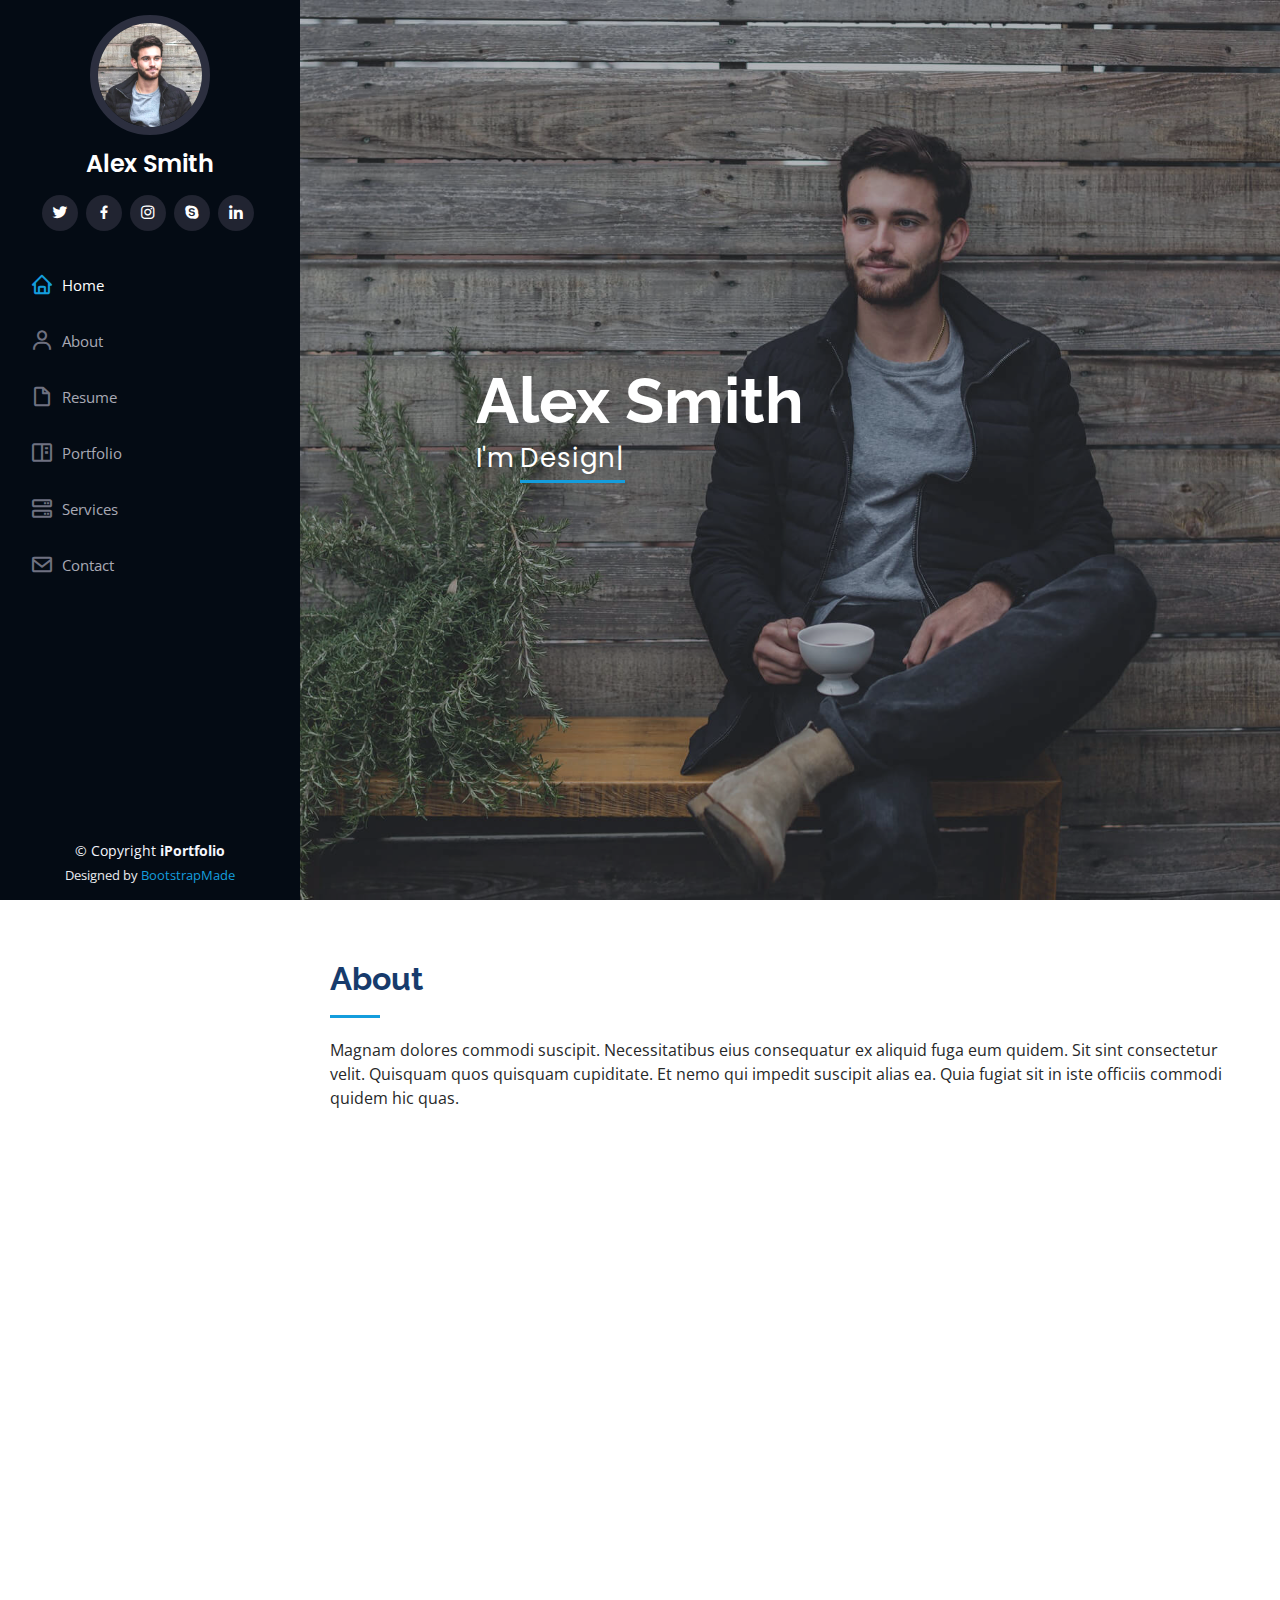
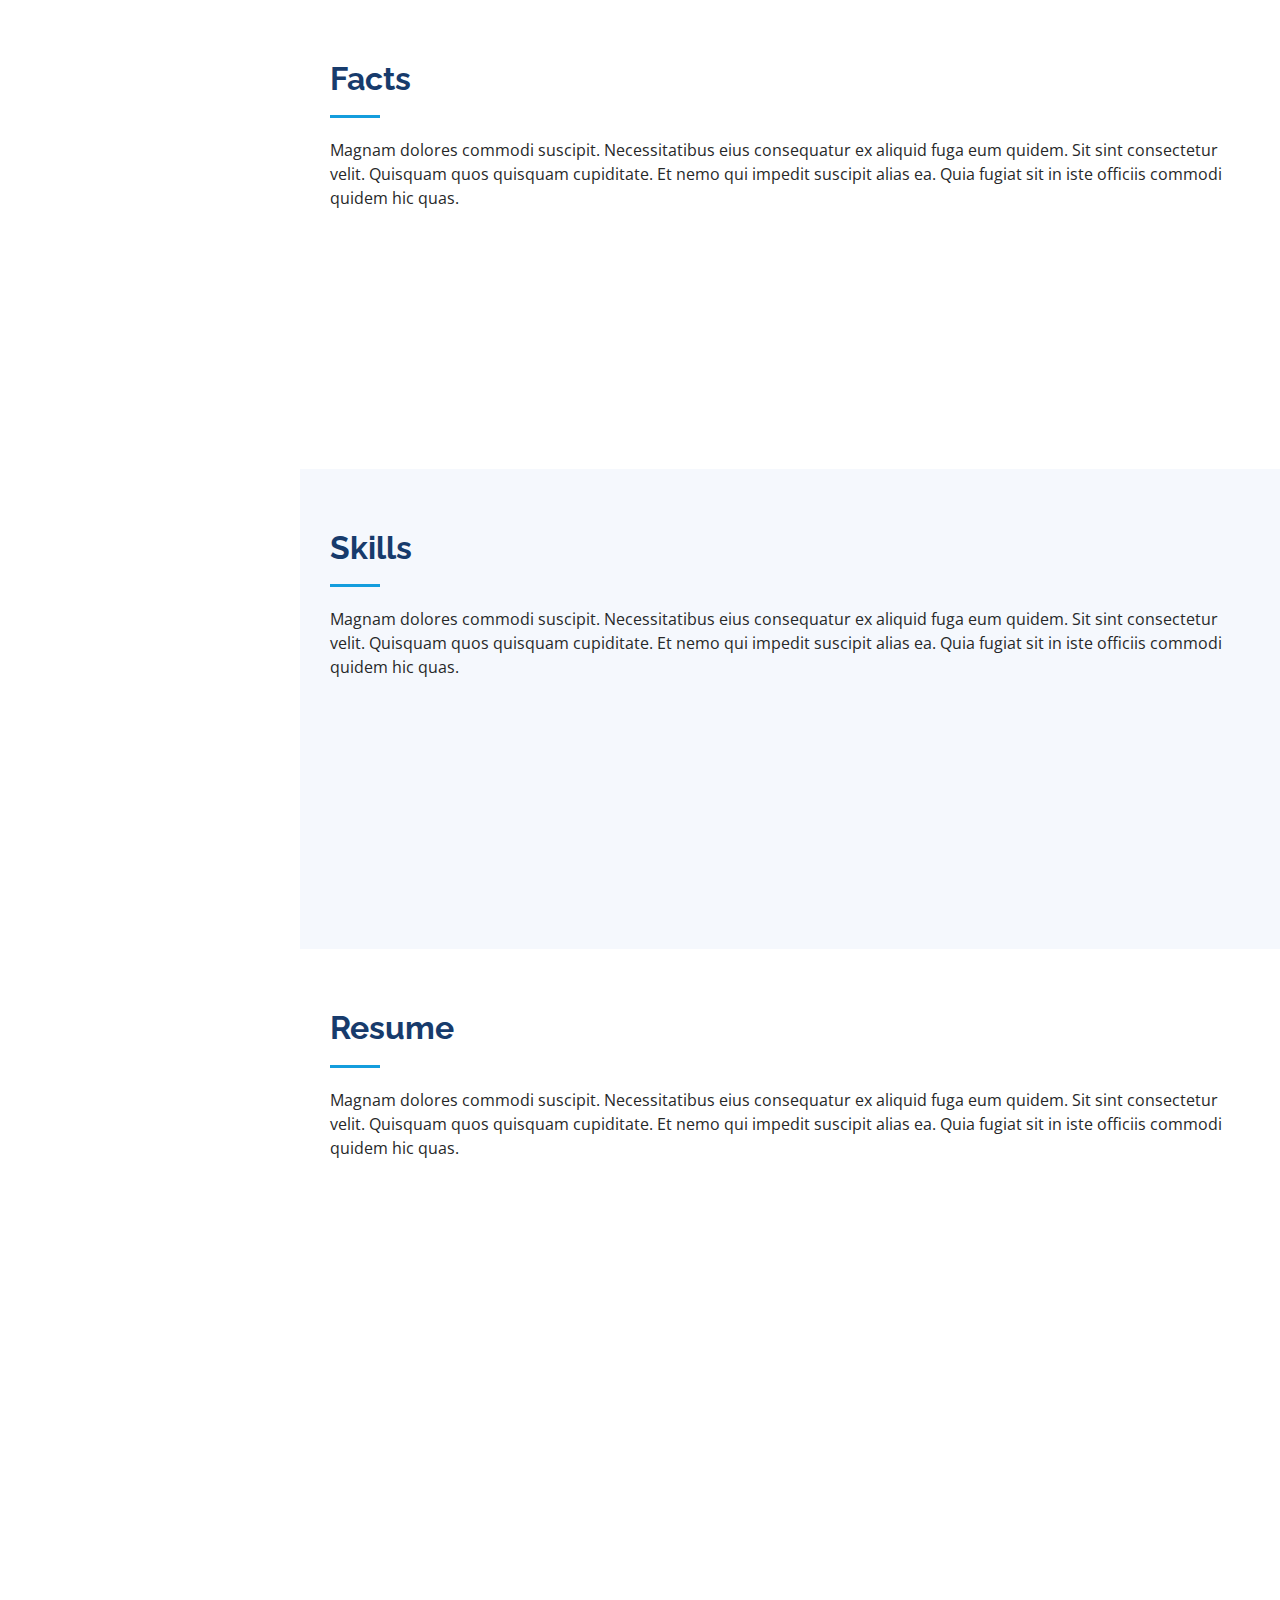
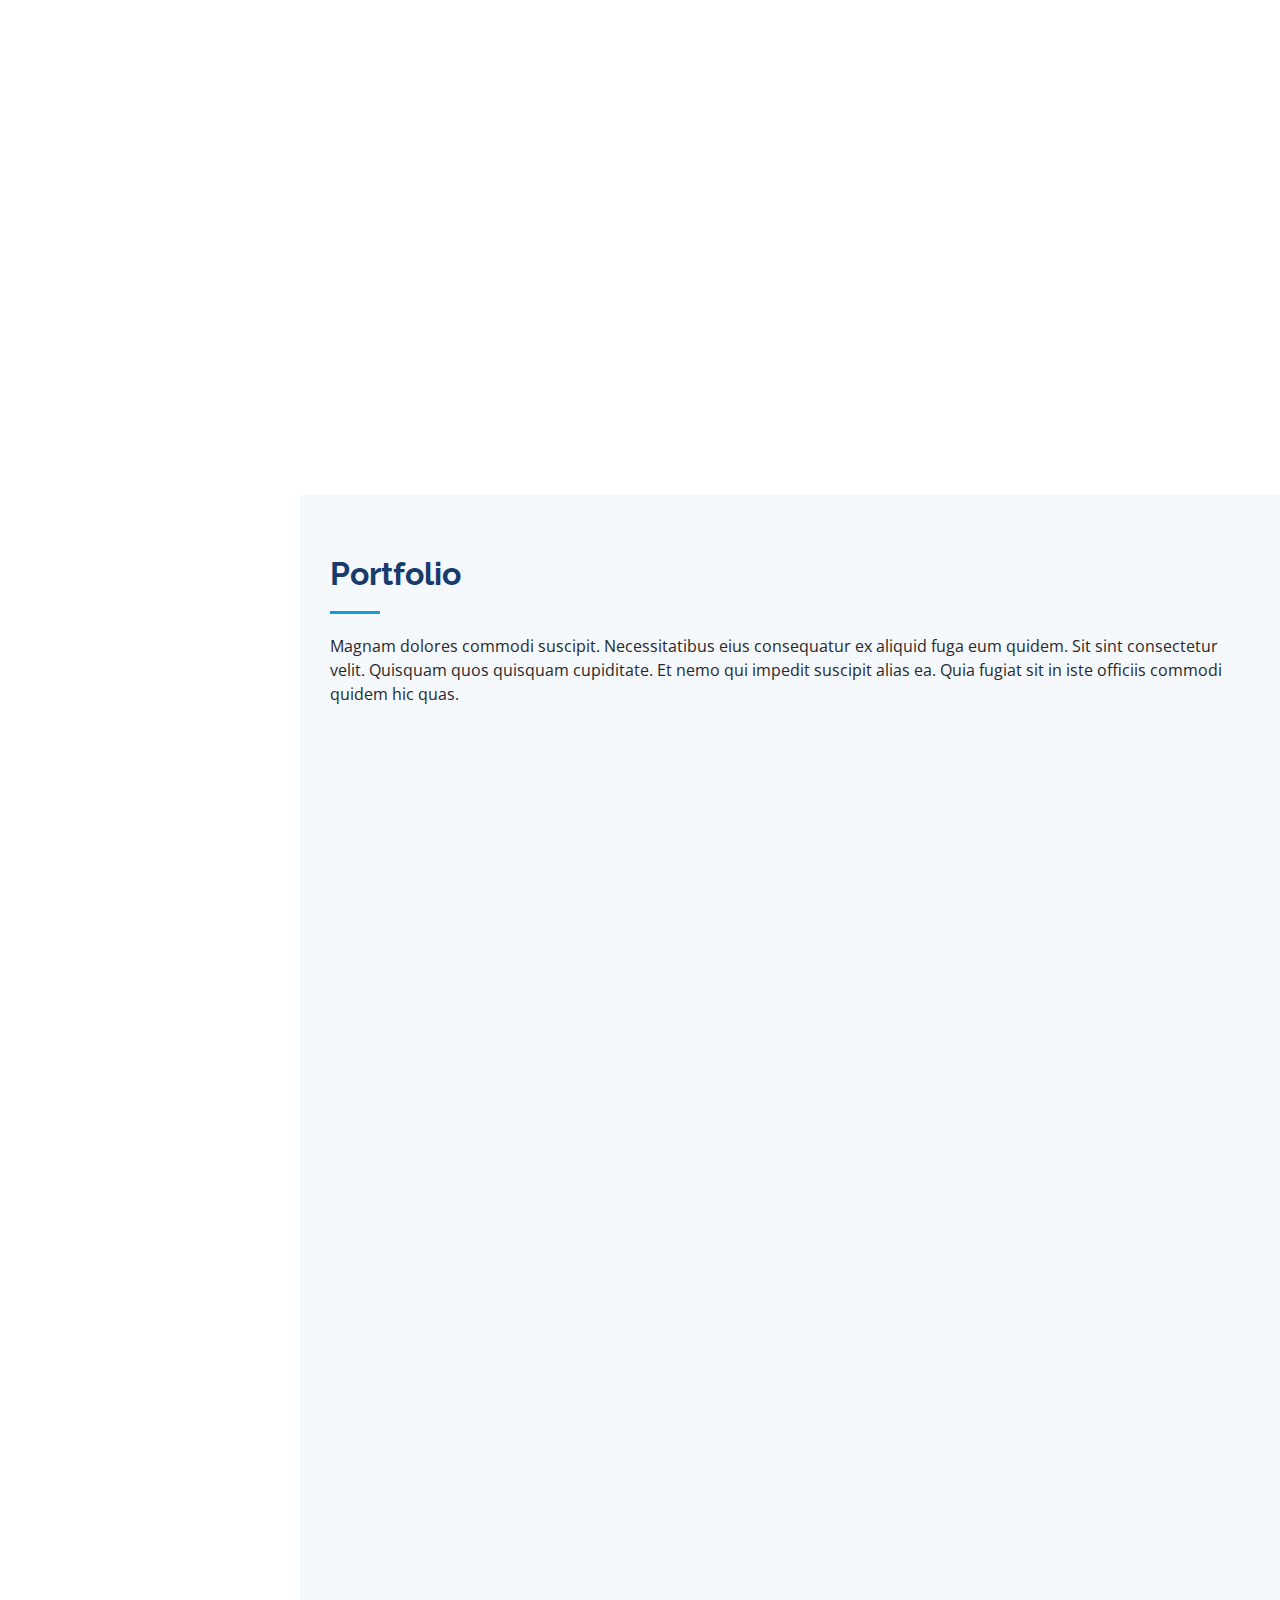
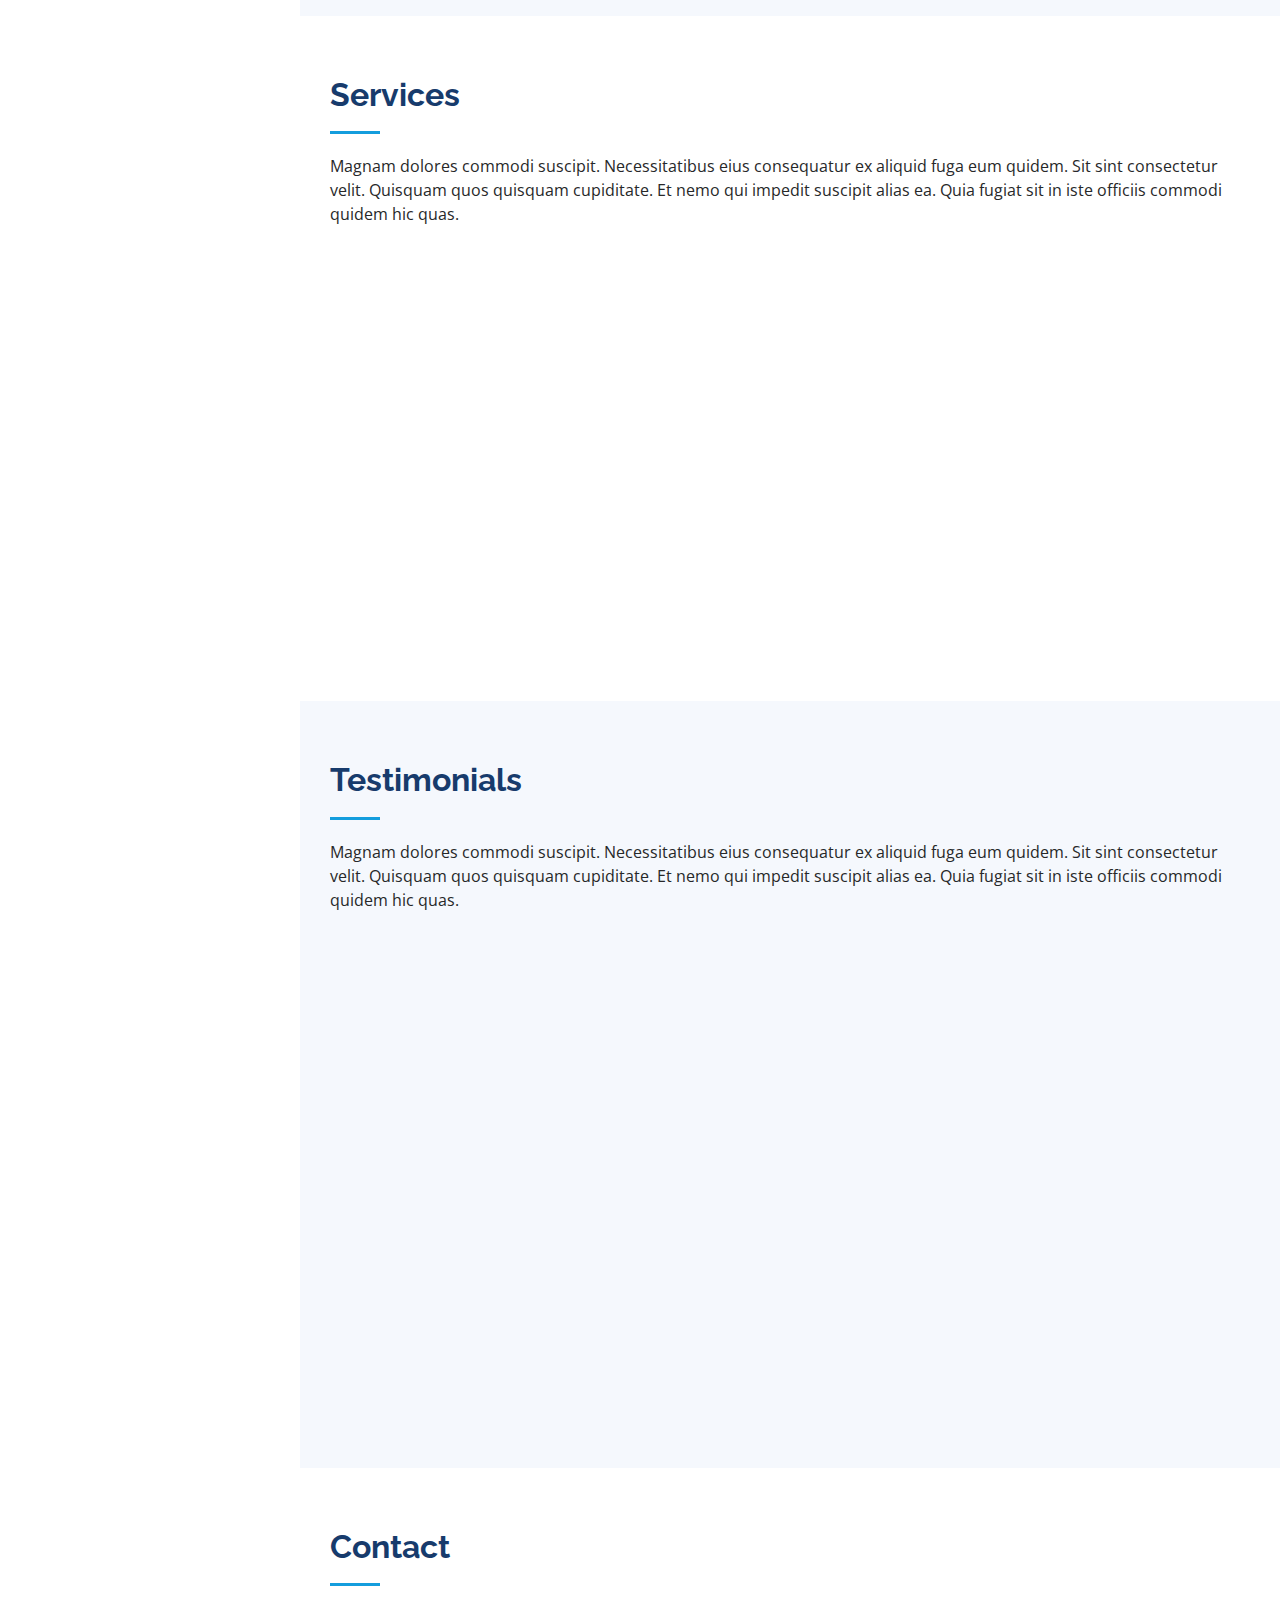
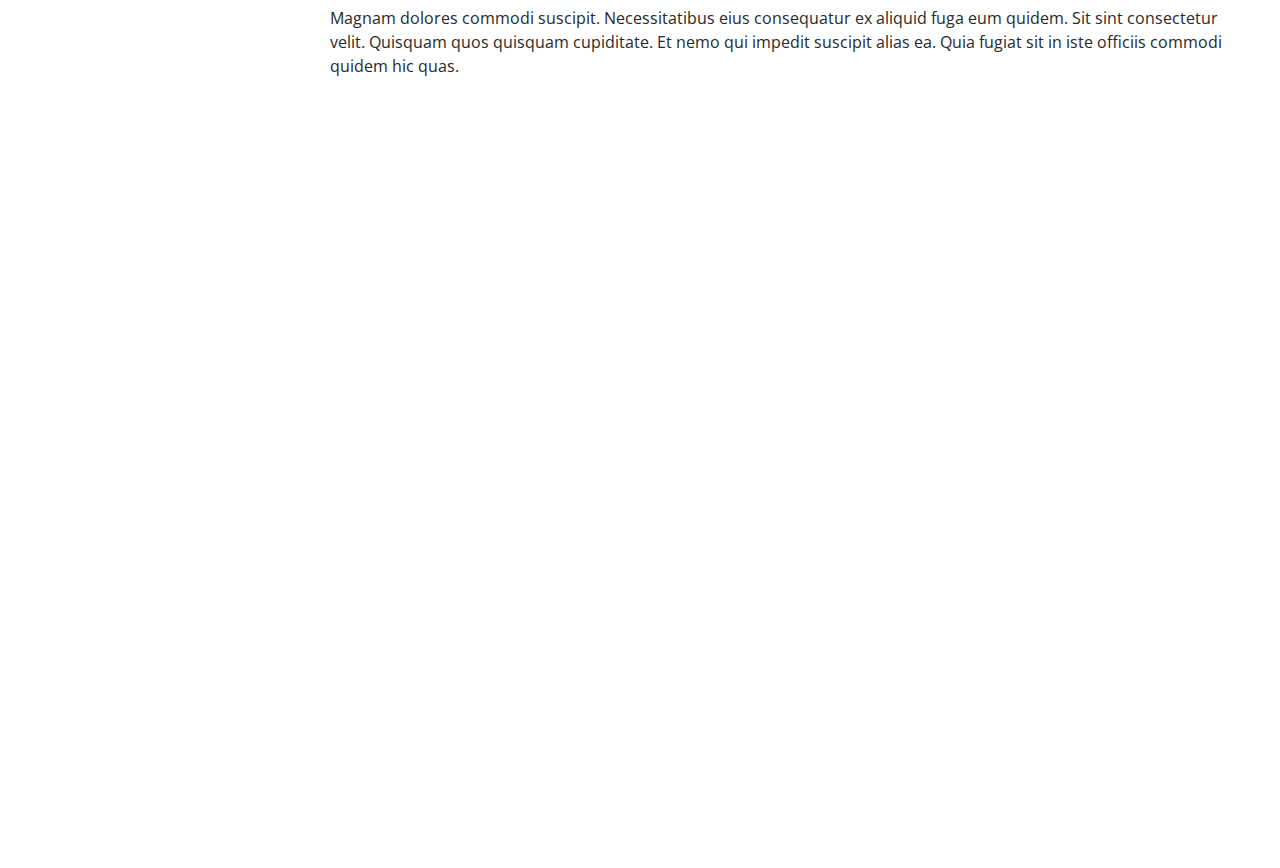
<file: iPortfolio/index.html>
<!DOCTYPE html>
<html lang="en">

<head>
  <meta charset="utf-8">
  <meta content="width=device-width, initial-scale=1.0" name="viewport">

  <title>iPortfolio Bootstrap Template - Index</title>
  <meta content="" name="description">
  <meta content="" name="keywords">

  <!-- Favicons -->
  <link href="assets/img/favicon.png" rel="icon">
  <link href="assets/img/apple-touch-icon.png" rel="apple-touch-icon">

  <!-- Google Fonts -->
  <link href="https://fonts.googleapis.com/css?family=Open+Sans:300,300i,400,400i,600,600i,700,700i|Raleway:300,300i,400,400i,500,500i,600,600i,700,700i|Poppins:300,300i,400,400i,500,500i,600,600i,700,700i" rel="stylesheet">

  <!-- Vendor CSS Files -->
  <link href="assets/vendor/aos/aos.css" rel="stylesheet">
  <link href="assets/vendor/bootstrap/css/bootstrap.min.css" rel="stylesheet">
  <link href="assets/vendor/bootstrap-icons/bootstrap-icons.css" rel="stylesheet">
  <link href="assets/vendor/boxicons/css/boxicons.min.css" rel="stylesheet">
  <link href="assets/vendor/glightbox/css/glightbox.min.css" rel="stylesheet">
  <link href="assets/vendor/swiper/swiper-bundle.min.css" rel="stylesheet">

  <!-- Template Main CSS File -->
  <link href="assets/css/style.css" rel="stylesheet">

  <!-- =======================================================
  * Template Name: iPortfolio
  * Updated: May 30 2023 with Bootstrap v5.3.0
  * Template URL: https://bootstrapmade.com/iportfolio-bootstrap-portfolio-websites-template/
  * Author: BootstrapMade.com
  * License: https://bootstrapmade.com/license/
  ======================================================== -->
</head>

<body>

  <!-- ======= Mobile nav toggle button ======= -->
  <i class="bi bi-list mobile-nav-toggle d-xl-none"></i>

  <!-- ======= Header ======= -->
  <header id="header">
    <div class="d-flex flex-column">

      <div class="profile">
        <img src="assets/img/profile-img.jpg" alt="" class="img-fluid rounded-circle">
        <h1 class="text-light"><a href="index.html">Alex Smith</a></h1>
        <div class="social-links mt-3 text-center">
          <a href="#" class="twitter"><i class="bx bxl-twitter"></i></a>
          <a href="#" class="facebook"><i class="bx bxl-facebook"></i></a>
          <a href="#" class="instagram"><i class="bx bxl-instagram"></i></a>
          <a href="#" class="google-plus"><i class="bx bxl-skype"></i></a>
          <a href="#" class="linkedin"><i class="bx bxl-linkedin"></i></a>
        </div>
      </div>

      <nav id="navbar" class="nav-menu navbar">
        <ul>
          <li><a href="#hero" class="nav-link scrollto active"><i class="bx bx-home"></i> <span>Home</span></a></li>
          <li><a href="#about" class="nav-link scrollto"><i class="bx bx-user"></i> <span>About</span></a></li>
          <li><a href="#resume" class="nav-link scrollto"><i class="bx bx-file-blank"></i> <span>Resume</span></a></li>
          <li><a href="#portfolio" class="nav-link scrollto"><i class="bx bx-book-content"></i> <span>Portfolio</span></a></li>
          <li><a href="#services" class="nav-link scrollto"><i class="bx bx-server"></i> <span>Services</span></a></li>
          <li><a href="#contact" class="nav-link scrollto"><i class="bx bx-envelope"></i> <span>Contact</span></a></li>
        </ul>
      </nav><!-- .nav-menu -->
    </div>
  </header><!-- End Header -->

  <!-- ======= Hero Section ======= -->
  <section id="hero" class="d-flex flex-column justify-content-center align-items-center">
    <div class="hero-container" data-aos="fade-in">
      <h1>Alex Smith</h1>
      <p>I'm <span class="typed" data-typed-items="Designer, Developer, Freelancer, Photographer"></span></p>
    </div>
  </section><!-- End Hero -->

  <main id="main">

    <!-- ======= About Section ======= -->
    <section id="about" class="about">
      <div class="container">

        <div class="section-title">
          <h2>About</h2>
          <p>Magnam dolores commodi suscipit. Necessitatibus eius consequatur ex aliquid fuga eum quidem. Sit sint consectetur velit. Quisquam quos quisquam cupiditate. Et nemo qui impedit suscipit alias ea. Quia fugiat sit in iste officiis commodi quidem hic quas.</p>
        </div>

        <div class="row">
          <div class="col-lg-4" data-aos="fade-right">
            <img src="assets/img/profile-img.jpg" class="img-fluid" alt="">
          </div>
          <div class="col-lg-8 pt-4 pt-lg-0 content" data-aos="fade-left">
            <h3>UI/UX Designer &amp; Web Developer.</h3>
            <p class="fst-italic">
              Lorem ipsum dolor sit amet, consectetur adipiscing elit, sed do eiusmod tempor incididunt ut labore et dolore
              magna aliqua.
            </p>
            <div class="row">
              <div class="col-lg-6">
                <ul>
                  <li><i class="bi bi-chevron-right"></i> <strong>Birthday:</strong> <span>1 May 1995</span></li>
                  <li><i class="bi bi-chevron-right"></i> <strong>Website:</strong> <span>www.example.com</span></li>
                  <li><i class="bi bi-chevron-right"></i> <strong>Phone:</strong> <span>+123 456 7890</span></li>
                  <li><i class="bi bi-chevron-right"></i> <strong>City:</strong> <span>New York, USA</span></li>
                </ul>
              </div>
              <div class="col-lg-6">
                <ul>
                  <li><i class="bi bi-chevron-right"></i> <strong>Age:</strong> <span>30</span></li>
                  <li><i class="bi bi-chevron-right"></i> <strong>Degree:</strong> <span>Master</span></li>
                  <li><i class="bi bi-chevron-right"></i> <strong>PhEmailone:</strong> <span>email@example.com</span></li>
                  <li><i class="bi bi-chevron-right"></i> <strong>Freelance:</strong> <span>Available</span></li>
                </ul>
              </div>
            </div>
            <p>
              Officiis eligendi itaque labore et dolorum mollitia officiis optio vero. Quisquam sunt adipisci omnis et ut. Nulla accusantium dolor incidunt officia tempore. Et eius omnis.
              Cupiditate ut dicta maxime officiis quidem quia. Sed et consectetur qui quia repellendus itaque neque. Aliquid amet quidem ut quaerat cupiditate. Ab et eum qui repellendus omnis culpa magni laudantium dolores.
            </p>
          </div>
        </div>

      </div>
    </section><!-- End About Section -->

    <!-- ======= Facts Section ======= -->
    <section id="facts" class="facts">
      <div class="container">

        <div class="section-title">
          <h2>Facts</h2>
          <p>Magnam dolores commodi suscipit. Necessitatibus eius consequatur ex aliquid fuga eum quidem. Sit sint consectetur velit. Quisquam quos quisquam cupiditate. Et nemo qui impedit suscipit alias ea. Quia fugiat sit in iste officiis commodi quidem hic quas.</p>
        </div>

        <div class="row no-gutters">

          <div class="col-lg-3 col-md-6 d-md-flex align-items-md-stretch" data-aos="fade-up">
            <div class="count-box">
              <i class="bi bi-emoji-smile"></i>
              <span data-purecounter-start="0" data-purecounter-end="232" data-purecounter-duration="1" class="purecounter"></span>
              <p><strong>Happy Clients</strong> consequuntur quae</p>
            </div>
          </div>

          <div class="col-lg-3 col-md-6 d-md-flex align-items-md-stretch" data-aos="fade-up" data-aos-delay="100">
            <div class="count-box">
              <i class="bi bi-journal-richtext"></i>
              <span data-purecounter-start="0" data-purecounter-end="521" data-purecounter-duration="1" class="purecounter"></span>
              <p><strong>Projects</strong> adipisci atque cum quia aut</p>
            </div>
          </div>

          <div class="col-lg-3 col-md-6 d-md-flex align-items-md-stretch" data-aos="fade-up" data-aos-delay="200">
            <div class="count-box">
              <i class="bi bi-headset"></i>
              <span data-purecounter-start="0" data-purecounter-end="1453" data-purecounter-duration="1" class="purecounter"></span>
              <p><strong>Hours Of Support</strong> aut commodi quaerat</p>
            </div>
          </div>

          <div class="col-lg-3 col-md-6 d-md-flex align-items-md-stretch" data-aos="fade-up" data-aos-delay="300">
            <div class="count-box">
              <i class="bi bi-people"></i>
              <span data-purecounter-start="0" data-purecounter-end="32" data-purecounter-duration="1" class="purecounter"></span>
              <p><strong>Hard Workers</strong> rerum asperiores dolor</p>
            </div>
          </div>

        </div>

      </div>
    </section><!-- End Facts Section -->

    <!-- ======= Skills Section ======= -->
    <section id="skills" class="skills section-bg">
      <div class="container">

        <div class="section-title">
          <h2>Skills</h2>
          <p>Magnam dolores commodi suscipit. Necessitatibus eius consequatur ex aliquid fuga eum quidem. Sit sint consectetur velit. Quisquam quos quisquam cupiditate. Et nemo qui impedit suscipit alias ea. Quia fugiat sit in iste officiis commodi quidem hic quas.</p>
        </div>

        <div class="row skills-content">

          <div class="col-lg-6" data-aos="fade-up">

            <div class="progress">
              <span class="skill">HTML <i class="val">100%</i></span>
              <div class="progress-bar-wrap">
                <div class="progress-bar" role="progressbar" aria-valuenow="100" aria-valuemin="0" aria-valuemax="100"></div>
              </div>
            </div>

            <div class="progress">
              <span class="skill">CSS <i class="val">90%</i></span>
              <div class="progress-bar-wrap">
                <div class="progress-bar" role="progressbar" aria-valuenow="90" aria-valuemin="0" aria-valuemax="100"></div>
              </div>
            </div>

            <div class="progress">
              <span class="skill">JavaScript <i class="val">75%</i></span>
              <div class="progress-bar-wrap">
                <div class="progress-bar" role="progressbar" aria-valuenow="75" aria-valuemin="0" aria-valuemax="100"></div>
              </div>
            </div>

          </div>

          <div class="col-lg-6" data-aos="fade-up" data-aos-delay="100">

            <div class="progress">
              <span class="skill">PHP <i class="val">80%</i></span>
              <div class="progress-bar-wrap">
                <div class="progress-bar" role="progressbar" aria-valuenow="80" aria-valuemin="0" aria-valuemax="100"></div>
              </div>
            </div>

            <div class="progress">
              <span class="skill">WordPress/CMS <i class="val">90%</i></span>
              <div class="progress-bar-wrap">
                <div class="progress-bar" role="progressbar" aria-valuenow="90" aria-valuemin="0" aria-valuemax="100"></div>
              </div>
            </div>

            <div class="progress">
              <span class="skill">Photoshop <i class="val">55%</i></span>
              <div class="progress-bar-wrap">
                <div class="progress-bar" role="progressbar" aria-valuenow="55" aria-valuemin="0" aria-valuemax="100"></div>
              </div>
            </div>

          </div>

        </div>

      </div>
    </section><!-- End Skills Section -->

    <!-- ======= Resume Section ======= -->
    <section id="resume" class="resume">
      <div class="container">

        <div class="section-title">
          <h2>Resume</h2>
          <p>Magnam dolores commodi suscipit. Necessitatibus eius consequatur ex aliquid fuga eum quidem. Sit sint consectetur velit. Quisquam quos quisquam cupiditate. Et nemo qui impedit suscipit alias ea. Quia fugiat sit in iste officiis commodi quidem hic quas.</p>
        </div>

        <div class="row">
          <div class="col-lg-6" data-aos="fade-up">
            <h3 class="resume-title">Sumary</h3>
            <div class="resume-item pb-0">
              <h4>Alex Smith</h4>
              <p><em>Innovative and deadline-driven Graphic Designer with 3+ years of experience designing and developing user-centered digital/print marketing material from initial concept to final, polished deliverable.</em></p>
              <ul>
                <li>Portland par 127,Orlando, FL</li>
                <li>(123) 456-7891</li>
                <li>alice.barkley@example.com</li>
              </ul>
            </div>

            <h3 class="resume-title">Education</h3>
            <div class="resume-item">
              <h4>Master of Fine Arts &amp; Graphic Design</h4>
              <h5>2015 - 2016</h5>
              <p><em>Rochester Institute of Technology, Rochester, NY</em></p>
              <p>Qui deserunt veniam. Et sed aliquam labore tempore sed quisquam iusto autem sit. Ea vero voluptatum qui ut dignissimos deleniti nerada porti sand markend</p>
            </div>
            <div class="resume-item">
              <h4>Bachelor of Fine Arts &amp; Graphic Design</h4>
              <h5>2010 - 2014</h5>
              <p><em>Rochester Institute of Technology, Rochester, NY</em></p>
              <p>Quia nobis sequi est occaecati aut. Repudiandae et iusto quae reiciendis et quis Eius vel ratione eius unde vitae rerum voluptates asperiores voluptatem Earum molestiae consequatur neque etlon sader mart dila</p>
            </div>
          </div>
          <div class="col-lg-6" data-aos="fade-up" data-aos-delay="100">
            <h3 class="resume-title">Professional Experience</h3>
            <div class="resume-item">
              <h4>Senior graphic design specialist</h4>
              <h5>2019 - Present</h5>
              <p><em>Experion, New York, NY </em></p>
              <ul>
                <li>Lead in the design, development, and implementation of the graphic, layout, and production communication materials</li>
                <li>Delegate tasks to the 7 members of the design team and provide counsel on all aspects of the project. </li>
                <li>Supervise the assessment of all graphic materials in order to ensure quality and accuracy of the design</li>
                <li>Oversee the efficient use of production project budgets ranging from $2,000 - $25,000</li>
              </ul>
            </div>
            <div class="resume-item">
              <h4>Graphic design specialist</h4>
              <h5>2017 - 2018</h5>
              <p><em>Stepping Stone Advertising, New York, NY</em></p>
              <ul>
                <li>Developed numerous marketing programs (logos, brochures,infographics, presentations, and advertisements).</li>
                <li>Managed up to 5 projects or tasks at a given time while under pressure</li>
                <li>Recommended and consulted with clients on the most appropriate graphic design</li>
                <li>Created 4+ design presentations and proposals a month for clients and account managers</li>
              </ul>
            </div>
          </div>
        </div>

      </div>
    </section><!-- End Resume Section -->

    <!-- ======= Portfolio Section ======= -->
    <section id="portfolio" class="portfolio section-bg">
      <div class="container">

        <div class="section-title">
          <h2>Portfolio</h2>
          <p>Magnam dolores commodi suscipit. Necessitatibus eius consequatur ex aliquid fuga eum quidem. Sit sint consectetur velit. Quisquam quos quisquam cupiditate. Et nemo qui impedit suscipit alias ea. Quia fugiat sit in iste officiis commodi quidem hic quas.</p>
        </div>

        <div class="row" data-aos="fade-up">
          <div class="col-lg-12 d-flex justify-content-center">
            <ul id="portfolio-flters">
              <li data-filter="*" class="filter-active">All</li>
              <li data-filter=".filter-app">App</li>
              <li data-filter=".filter-card">Card</li>
              <li data-filter=".filter-web">Web</li>
            </ul>
          </div>
        </div>

        <div class="row portfolio-container" data-aos="fade-up" data-aos-delay="100">

          <div class="col-lg-4 col-md-6 portfolio-item filter-app">
            <div class="portfolio-wrap">
              <img src="assets/img/portfolio/portfolio-1.jpg" class="img-fluid" alt="">
              <div class="portfolio-links">
                <a href="assets/img/portfolio/portfolio-1.jpg" data-gallery="portfolioGallery" class="portfolio-lightbox" title="App 1"><i class="bx bx-plus"></i></a>
                <a href="portfolio-details.html" title="More Details"><i class="bx bx-link"></i></a>
              </div>
            </div>
          </div>

          <div class="col-lg-4 col-md-6 portfolio-item filter-web">
            <div class="portfolio-wrap">
              <img src="assets/img/portfolio/portfolio-2.jpg" class="img-fluid" alt="">
              <div class="portfolio-links">
                <a href="assets/img/portfolio/portfolio-2.jpg" data-gallery="portfolioGallery" class="portfolio-lightbox" title="Web 3"><i class="bx bx-plus"></i></a>
                <a href="portfolio-details.html" title="More Details"><i class="bx bx-link"></i></a>
              </div>
            </div>
          </div>

          <div class="col-lg-4 col-md-6 portfolio-item filter-app">
            <div class="portfolio-wrap">
              <img src="assets/img/portfolio/portfolio-3.jpg" class="img-fluid" alt="">
              <div class="portfolio-links">
                <a href="assets/img/portfolio/portfolio-3.jpg" data-gallery="portfolioGallery" class="portfolio-lightbox" title="App 2"><i class="bx bx-plus"></i></a>
                <a href="portfolio-details.html" title="More Details"><i class="bx bx-link"></i></a>
              </div>
            </div>
          </div>

          <div class="col-lg-4 col-md-6 portfolio-item filter-card">
            <div class="portfolio-wrap">
              <img src="assets/img/portfolio/portfolio-4.jpg" class="img-fluid" alt="">
              <div class="portfolio-links">
                <a href="assets/img/portfolio/portfolio-4.jpg" data-gallery="portfolioGallery" class="portfolio-lightbox" title="Card 2"><i class="bx bx-plus"></i></a>
                <a href="portfolio-details.html" title="More Details"><i class="bx bx-link"></i></a>
              </div>
            </div>
          </div>

          <div class="col-lg-4 col-md-6 portfolio-item filter-web">
            <div class="portfolio-wrap">
              <img src="assets/img/portfolio/portfolio-5.jpg" class="img-fluid" alt="">
              <div class="portfolio-links">
                <a href="assets/img/portfolio/portfolio-5.jpg" data-gallery="portfolioGallery" class="portfolio-lightbox" title="Web 2"><i class="bx bx-plus"></i></a>
                <a href="portfolio-details.html" title="More Details"><i class="bx bx-link"></i></a>
              </div>
            </div>
          </div>

          <div class="col-lg-4 col-md-6 portfolio-item filter-app">
            <div class="portfolio-wrap">
              <img src="assets/img/portfolio/portfolio-6.jpg" class="img-fluid" alt="">
              <div class="portfolio-links">
                <a href="assets/img/portfolio/portfolio-6.jpg" data-gallery="portfolioGallery" class="portfolio-lightbox" title="App 3"><i class="bx bx-plus"></i></a>
                <a href="portfolio-details.html" title="More Details"><i class="bx bx-link"></i></a>
              </div>
            </div>
          </div>

          <div class="col-lg-4 col-md-6 portfolio-item filter-card">
            <div class="portfolio-wrap">
              <img src="assets/img/portfolio/portfolio-7.jpg" class="img-fluid" alt="">
              <div class="portfolio-links">
                <a href="assets/img/portfolio/portfolio-7.jpg" data-gallery="portfolioGallery" class="portfolio-lightbox" title="Card 1"><i class="bx bx-plus"></i></a>
                <a href="portfolio-details.html" title="More Details"><i class="bx bx-link"></i></a>
              </div>
            </div>
          </div>

          <div class="col-lg-4 col-md-6 portfolio-item filter-card">
            <div class="portfolio-wrap">
              <img src="assets/img/portfolio/portfolio-8.jpg" class="img-fluid" alt="">
              <div class="portfolio-links">
                <a href="assets/img/portfolio/portfolio-8.jpg" data-gallery="portfolioGallery" class="portfolio-lightbox" title="Card 3"><i class="bx bx-plus"></i></a>
                <a href="portfolio-details.html" title="More Details"><i class="bx bx-link"></i></a>
              </div>
            </div>
          </div>

          <div class="col-lg-4 col-md-6 portfolio-item filter-web">
            <div class="portfolio-wrap">
              <img src="assets/img/portfolio/portfolio-9.jpg" class="img-fluid" alt="">
              <div class="portfolio-links">
                <a href="assets/img/portfolio/portfolio-9.jpg" data-gallery="portfolioGallery" class="portfolio-lightbox" title="Web 3"><i class="bx bx-plus"></i></a>
                <a href="portfolio-details.html" title="More Details"><i class="bx bx-link"></i></a>
              </div>
            </div>
          </div>

        </div>

      </div>
    </section><!-- End Portfolio Section -->

    <!-- ======= Services Section ======= -->
    <section id="services" class="services">
      <div class="container">

        <div class="section-title">
          <h2>Services</h2>
          <p>Magnam dolores commodi suscipit. Necessitatibus eius consequatur ex aliquid fuga eum quidem. Sit sint consectetur velit. Quisquam quos quisquam cupiditate. Et nemo qui impedit suscipit alias ea. Quia fugiat sit in iste officiis commodi quidem hic quas.</p>
        </div>

        <div class="row">
          <div class="col-lg-4 col-md-6 icon-box" data-aos="fade-up">
            <div class="icon"><i class="bi bi-briefcase"></i></div>
            <h4 class="title"><a href="">Lorem Ipsum</a></h4>
            <p class="description">Voluptatum deleniti atque corrupti quos dolores et quas molestias excepturi sint occaecati cupiditate non provident</p>
          </div>
          <div class="col-lg-4 col-md-6 icon-box" data-aos="fade-up" data-aos-delay="100">
            <div class="icon"><i class="bi bi-card-checklist"></i></div>
            <h4 class="title"><a href="">Dolor Sitema</a></h4>
            <p class="description">Minim veniam, quis nostrud exercitation ullamco laboris nisi ut aliquip ex ea commodo consequat tarad limino ata</p>
          </div>
          <div class="col-lg-4 col-md-6 icon-box" data-aos="fade-up" data-aos-delay="200">
            <div class="icon"><i class="bi bi-bar-chart"></i></div>
            <h4 class="title"><a href="">Sed ut perspiciatis</a></h4>
            <p class="description">Duis aute irure dolor in reprehenderit in voluptate velit esse cillum dolore eu fugiat nulla pariatur</p>
          </div>
          <div class="col-lg-4 col-md-6 icon-box" data-aos="fade-up" data-aos-delay="300">
            <div class="icon"><i class="bi bi-binoculars"></i></div>
            <h4 class="title"><a href="">Magni Dolores</a></h4>
            <p class="description">Excepteur sint occaecat cupidatat non proident, sunt in culpa qui officia deserunt mollit anim id est laborum</p>
          </div>
          <div class="col-lg-4 col-md-6 icon-box" data-aos="fade-up" data-aos-delay="400">
            <div class="icon"><i class="bi bi-brightness-high"></i></div>
            <h4 class="title"><a href="">Nemo Enim</a></h4>
            <p class="description">At vero eos et accusamus et iusto odio dignissimos ducimus qui blanditiis praesentium voluptatum deleniti atque</p>
          </div>
          <div class="col-lg-4 col-md-6 icon-box" data-aos="fade-up" data-aos-delay="500">
            <div class="icon"><i class="bi bi-calendar4-week"></i></div>
            <h4 class="title"><a href="">Eiusmod Tempor</a></h4>
            <p class="description">Et harum quidem rerum facilis est et expedita distinctio. Nam libero tempore, cum soluta nobis est eligendi</p>
          </div>
        </div>

      </div>
    </section><!-- End Services Section -->

    <!-- ======= Testimonials Section ======= -->
    <section id="testimonials" class="testimonials section-bg">
      <div class="container">

        <div class="section-title">
          <h2>Testimonials</h2>
          <p>Magnam dolores commodi suscipit. Necessitatibus eius consequatur ex aliquid fuga eum quidem. Sit sint consectetur velit. Quisquam quos quisquam cupiditate. Et nemo qui impedit suscipit alias ea. Quia fugiat sit in iste officiis commodi quidem hic quas.</p>
        </div>

        <div class="testimonials-slider swiper" data-aos="fade-up" data-aos-delay="100">
          <div class="swiper-wrapper">

            <div class="swiper-slide">
              <div class="testimonial-item" data-aos="fade-up">
                <p>
                  <i class="bx bxs-quote-alt-left quote-icon-left"></i>
                  Proin iaculis purus consequat sem cure digni ssim donec porttitora entum suscipit rhoncus. Accusantium quam, ultricies eget id, aliquam eget nibh et. Maecen aliquam, risus at semper.
                  <i class="bx bxs-quote-alt-right quote-icon-right"></i>
                </p>
                <img src="assets/img/testimonials/testimonials-1.jpg" class="testimonial-img" alt="">
                <h3>Saul Goodman</h3>
                <h4>Ceo &amp; Founder</h4>
              </div>
            </div><!-- End testimonial item -->

            <div class="swiper-slide">
              <div class="testimonial-item" data-aos="fade-up" data-aos-delay="100">
                <p>
                  <i class="bx bxs-quote-alt-left quote-icon-left"></i>
                  Export tempor illum tamen malis malis eram quae irure esse labore quem cillum quid cillum eram malis quorum velit fore eram velit sunt aliqua noster fugiat irure amet legam anim culpa.
                  <i class="bx bxs-quote-alt-right quote-icon-right"></i>
                </p>
                <img src="assets/img/testimonials/testimonials-2.jpg" class="testimonial-img" alt="">
                <h3>Sara Wilsson</h3>
                <h4>Designer</h4>
              </div>
            </div><!-- End testimonial item -->

            <div class="swiper-slide">
              <div class="testimonial-item" data-aos="fade-up" data-aos-delay="200">
                <p>
                  <i class="bx bxs-quote-alt-left quote-icon-left"></i>
                  Enim nisi quem export duis labore cillum quae magna enim sint quorum nulla quem veniam duis minim tempor labore quem eram duis noster aute amet eram fore quis sint minim.
                  <i class="bx bxs-quote-alt-right quote-icon-right"></i>
                </p>
                <img src="assets/img/testimonials/testimonials-3.jpg" class="testimonial-img" alt="">
                <h3>Jena Karlis</h3>
                <h4>Store Owner</h4>
              </div>
            </div><!-- End testimonial item -->

            <div class="swiper-slide">
              <div class="testimonial-item" data-aos="fade-up" data-aos-delay="300">
                <p>
                  <i class="bx bxs-quote-alt-left quote-icon-left"></i>
                  Fugiat enim eram quae cillum dolore dolor amet nulla culpa multos export minim fugiat minim velit minim dolor enim duis veniam ipsum anim magna sunt elit fore quem dolore labore illum veniam.
                  <i class="bx bxs-quote-alt-right quote-icon-right"></i>
                </p>
                <img src="assets/img/testimonials/testimonials-4.jpg" class="testimonial-img" alt="">
                <h3>Matt Brandon</h3>
                <h4>Freelancer</h4>
              </div>
            </div><!-- End testimonial item -->

            <div class="swiper-slide">
              <div class="testimonial-item" data-aos="fade-up" data-aos-delay="400">
                <p>
                  <i class="bx bxs-quote-alt-left quote-icon-left"></i>
                  Quis quorum aliqua sint quem legam fore sunt eram irure aliqua veniam tempor noster veniam enim culpa labore duis sunt culpa nulla illum cillum fugiat legam esse veniam culpa fore nisi cillum quid.
                  <i class="bx bxs-quote-alt-right quote-icon-right"></i>
                </p>
                <img src="assets/img/testimonials/testimonials-5.jpg" class="testimonial-img" alt="">
                <h3>John Larson</h3>
                <h4>Entrepreneur</h4>
              </div>
            </div><!-- End testimonial item -->

          </div>
          <div class="swiper-pagination"></div>
        </div>

      </div>
    </section><!-- End Testimonials Section -->

    <!-- ======= Contact Section ======= -->
    <section id="contact" class="contact">
      <div class="container">

        <div class="section-title">
          <h2>Contact</h2>
          <p>Magnam dolores commodi suscipit. Necessitatibus eius consequatur ex aliquid fuga eum quidem. Sit sint consectetur velit. Quisquam quos quisquam cupiditate. Et nemo qui impedit suscipit alias ea. Quia fugiat sit in iste officiis commodi quidem hic quas.</p>
        </div>

        <div class="row" data-aos="fade-in">

          <div class="col-lg-5 d-flex align-items-stretch">
            <div class="info">
              <div class="address">
                <i class="bi bi-geo-alt"></i>
                <h4>Location:</h4>
                <p>A108 Adam Street, New York, NY 535022</p>
              </div>

              <div class="email">
                <i class="bi bi-envelope"></i>
                <h4>Email:</h4>
                <p>info@example.com</p>
              </div>

              <div class="phone">
                <i class="bi bi-phone"></i>
                <h4>Call:</h4>
                <p>+1 5589 55488 55s</p>
              </div>

              <iframe src="https://www.google.com/maps/embed?pb=!1m14!1m8!1m3!1d12097.433213460943!2d-74.0062269!3d40.7101282!3m2!1i1024!2i768!4f13.1!3m3!1m2!1s0x0%3A0xb89d1fe6bc499443!2sDowntown+Conference+Center!5e0!3m2!1smk!2sbg!4v1539943755621" frameborder="0" style="border:0; width: 100%; height: 290px;" allowfullscreen></iframe>
            </div>

          </div>

          <div class="col-lg-7 mt-5 mt-lg-0 d-flex align-items-stretch">
            <form action="forms/contact.php" method="post" role="form" class="php-email-form">
              <div class="row">
                <div class="form-group col-md-6">
                  <label for="name">Your Name</label>
                  <input type="text" name="name" class="form-control" id="name" required>
                </div>
                <div class="form-group col-md-6">
                  <label for="name">Your Email</label>
                  <input type="email" class="form-control" name="email" id="email" required>
                </div>
              </div>
              <div class="form-group">
                <label for="name">Subject</label>
                <input type="text" class="form-control" name="subject" id="subject" required>
              </div>
              <div class="form-group">
                <label for="name">Message</label>
                <textarea class="form-control" name="message" rows="10" required></textarea>
              </div>
              <div class="my-3">
                <div class="loading">Loading</div>
                <div class="error-message"></div>
                <div class="sent-message">Your message has been sent. Thank you!</div>
              </div>
              <div class="text-center"><button type="submit">Send Message</button></div>
            </form>
          </div>

        </div>

      </div>
    </section><!-- End Contact Section -->

  </main><!-- End #main -->

  <!-- ======= Footer ======= -->
  <footer id="footer">
    <div class="container">
      <div class="copyright">
        &copy; Copyright <strong><span>iPortfolio</span></strong>
      </div>
      <div class="credits">
        <!-- All the links in the footer should remain intact. -->
        <!-- You can delete the links only if you purchased the pro version. -->
        <!-- Licensing information: https://bootstrapmade.com/license/ -->
        <!-- Purchase the pro version with working PHP/AJAX contact form: https://bootstrapmade.com/iportfolio-bootstrap-portfolio-websites-template/ -->
        Designed by <a href="https://bootstrapmade.com/">BootstrapMade</a>
      </div>
    </div>
  </footer><!-- End  Footer -->

  <a href="#" class="back-to-top d-flex align-items-center justify-content-center"><i class="bi bi-arrow-up-short"></i></a>

  <!-- Vendor JS Files -->
  <script src="assets/vendor/purecounter/purecounter_vanilla.js"></script>
  <script src="assets/vendor/aos/aos.js"></script>
  <script src="assets/vendor/bootstrap/js/bootstrap.bundle.min.js"></script>
  <script src="assets/vendor/glightbox/js/glightbox.min.js"></script>
  <script src="assets/vendor/isotope-layout/isotope.pkgd.min.js"></script>
  <script src="assets/vendor/swiper/swiper-bundle.min.js"></script>
  <script src="assets/vendor/typed.js/typed.umd.js"></script>
  <script src="assets/vendor/waypoints/noframework.waypoints.js"></script>
  <script src="assets/vendor/php-email-form/validate.js"></script>

  <!-- Template Main JS File -->
  <script src="assets/js/main.js"></script>

</body>

</html>
</file>
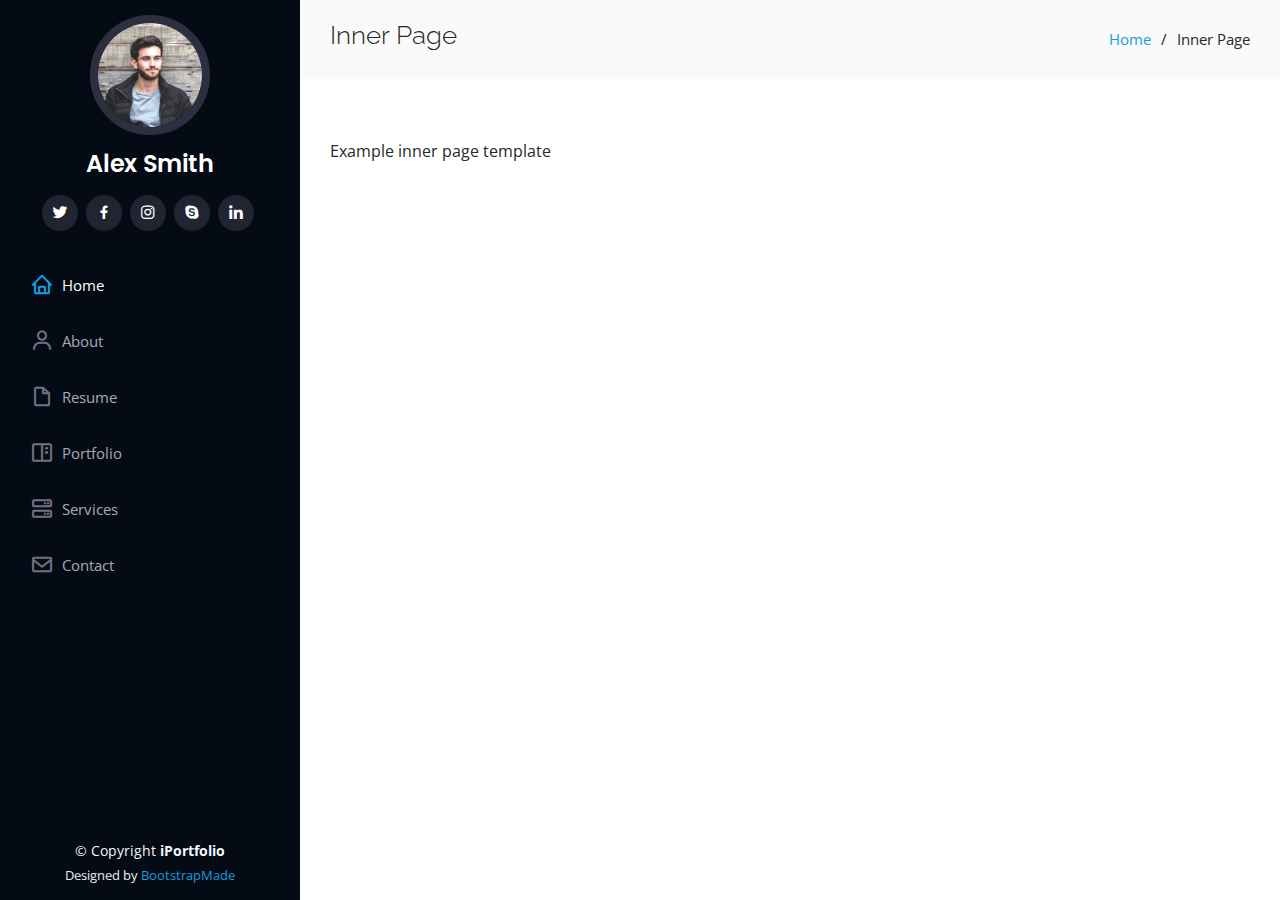
<file: iPortfolio/inner-page.html>
<!DOCTYPE html>
<html lang="en">

<head>
  <meta charset="utf-8">
  <meta content="width=device-width, initial-scale=1.0" name="viewport">

  <title>Inner Page - iPortfolio Bootstrap Template</title>
  <meta content="" name="description">
  <meta content="" name="keywords">

  <!-- Favicons -->
  <link href="assets/img/favicon.png" rel="icon">
  <link href="assets/img/apple-touch-icon.png" rel="apple-touch-icon">

  <!-- Google Fonts -->
  <link href="https://fonts.googleapis.com/css?family=Open+Sans:300,300i,400,400i,600,600i,700,700i|Raleway:300,300i,400,400i,500,500i,600,600i,700,700i|Poppins:300,300i,400,400i,500,500i,600,600i,700,700i" rel="stylesheet">

  <!-- Vendor CSS Files -->
  <link href="assets/vendor/aos/aos.css" rel="stylesheet">
  <link href="assets/vendor/bootstrap/css/bootstrap.min.css" rel="stylesheet">
  <link href="assets/vendor/bootstrap-icons/bootstrap-icons.css" rel="stylesheet">
  <link href="assets/vendor/boxicons/css/boxicons.min.css" rel="stylesheet">
  <link href="assets/vendor/glightbox/css/glightbox.min.css" rel="stylesheet">
  <link href="assets/vendor/swiper/swiper-bundle.min.css" rel="stylesheet">

  <!-- Template Main CSS File -->
  <link href="assets/css/style.css" rel="stylesheet">

  <!-- =======================================================
  * Template Name: iPortfolio
  * Updated: May 30 2023 with Bootstrap v5.3.0
  * Template URL: https://bootstrapmade.com/iportfolio-bootstrap-portfolio-websites-template/
  * Author: BootstrapMade.com
  * License: https://bootstrapmade.com/license/
  ======================================================== -->
</head>

<body>

  <!-- ======= Mobile nav toggle button ======= -->
  <i class="bi bi-list mobile-nav-toggle d-xl-none"></i>

  <!-- ======= Header ======= -->
  <header id="header">
    <div class="d-flex flex-column">

      <div class="profile">
        <img src="assets/img/profile-img.jpg" alt="" class="img-fluid rounded-circle">
        <h1 class="text-light"><a href="index.html">Alex Smith</a></h1>
        <div class="social-links mt-3 text-center">
          <a href="#" class="twitter"><i class="bx bxl-twitter"></i></a>
          <a href="#" class="facebook"><i class="bx bxl-facebook"></i></a>
          <a href="#" class="instagram"><i class="bx bxl-instagram"></i></a>
          <a href="#" class="google-plus"><i class="bx bxl-skype"></i></a>
          <a href="#" class="linkedin"><i class="bx bxl-linkedin"></i></a>
        </div>
      </div>

      <nav id="navbar" class="nav-menu navbar">
        <ul>
          <li><a href="#hero" class="nav-link scrollto active"><i class="bx bx-home"></i> <span>Home</span></a></li>
          <li><a href="#about" class="nav-link scrollto"><i class="bx bx-user"></i> <span>About</span></a></li>
          <li><a href="#resume" class="nav-link scrollto"><i class="bx bx-file-blank"></i> <span>Resume</span></a></li>
          <li><a href="#portfolio" class="nav-link scrollto"><i class="bx bx-book-content"></i> <span>Portfolio</span></a></li>
          <li><a href="#services" class="nav-link scrollto"><i class="bx bx-server"></i> <span>Services</span></a></li>
          <li><a href="#contact" class="nav-link scrollto"><i class="bx bx-envelope"></i> <span>Contact</span></a></li>
        </ul>
      </nav><!-- .nav-menu -->
    </div>
  </header><!-- End Header -->

  <main id="main">

    <!-- ======= Breadcrumbs ======= -->
    <section class="breadcrumbs">
      <div class="container">

        <div class="d-flex justify-content-between align-items-center">
          <h2>Inner Page</h2>
          <ol>
            <li><a href="index.html">Home</a></li>
            <li>Inner Page</li>
          </ol>
        </div>

      </div>
    </section><!-- End Breadcrumbs -->

    <section class="inner-page">
      <div class="container">
        <p>
          Example inner page template
        </p>
      </div>
    </section>

  </main><!-- End #main -->

  <!-- ======= Footer ======= -->
  <footer id="footer">
    <div class="container">
      <div class="copyright">
        &copy; Copyright <strong><span>iPortfolio</span></strong>
      </div>
      <div class="credits">
        <!-- All the links in the footer should remain intact. -->
        <!-- You can delete the links only if you purchased the pro version. -->
        <!-- Licensing information: https://bootstrapmade.com/license/ -->
        <!-- Purchase the pro version with working PHP/AJAX contact form: https://bootstrapmade.com/iportfolio-bootstrap-portfolio-websites-template/ -->
        Designed by <a href="https://bootstrapmade.com/">BootstrapMade</a>
      </div>
    </div>
  </footer><!-- End  Footer -->

  <a href="#" class="back-to-top d-flex align-items-center justify-content-center"><i class="bi bi-arrow-up-short"></i></a>

  <!-- Vendor JS Files -->
  <script src="assets/vendor/purecounter/purecounter_vanilla.js"></script>
  <script src="assets/vendor/aos/aos.js"></script>
  <script src="assets/vendor/bootstrap/js/bootstrap.bundle.min.js"></script>
  <script src="assets/vendor/glightbox/js/glightbox.min.js"></script>
  <script src="assets/vendor/isotope-layout/isotope.pkgd.min.js"></script>
  <script src="assets/vendor/swiper/swiper-bundle.min.js"></script>
  <script src="assets/vendor/typed.js/typed.umd.js"></script>
  <script src="assets/vendor/waypoints/noframework.waypoints.js"></script>
  <script src="assets/vendor/php-email-form/validate.js"></script>

  <!-- Template Main JS File -->
  <script src="assets/js/main.js"></script>

</body>

</html>
</file>
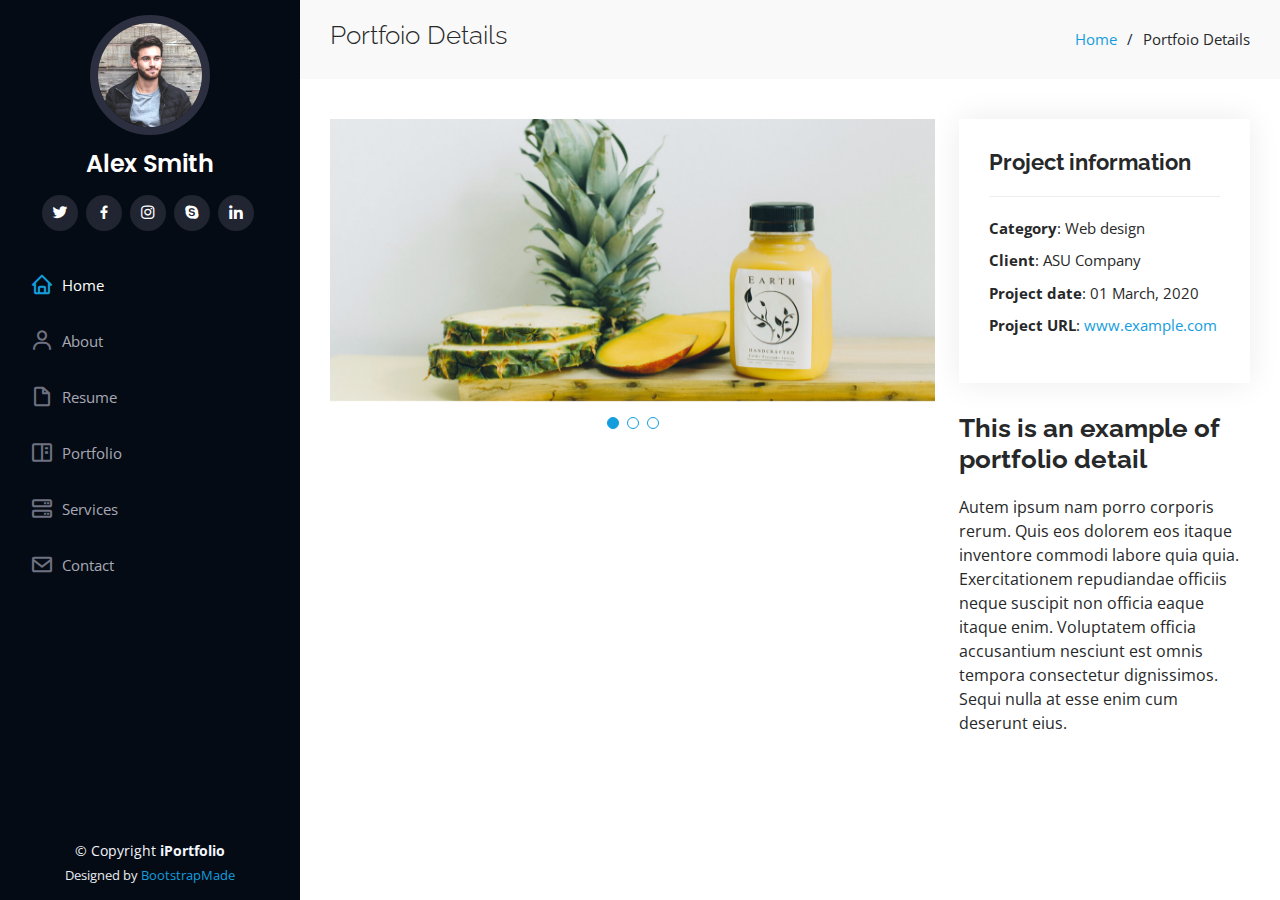
<file: iPortfolio/portfolio-details.html>
<!DOCTYPE html>
<html lang="en">

<head>
  <meta charset="utf-8">
  <meta content="width=device-width, initial-scale=1.0" name="viewport">

  <title>Portfolio Details - iPortfolio Bootstrap Template</title>
  <meta content="" name="description">
  <meta content="" name="keywords">

  <!-- Favicons -->
  <link href="assets/img/favicon.png" rel="icon">
  <link href="assets/img/apple-touch-icon.png" rel="apple-touch-icon">

  <!-- Google Fonts -->
  <link href="https://fonts.googleapis.com/css?family=Open+Sans:300,300i,400,400i,600,600i,700,700i|Raleway:300,300i,400,400i,500,500i,600,600i,700,700i|Poppins:300,300i,400,400i,500,500i,600,600i,700,700i" rel="stylesheet">

  <!-- Vendor CSS Files -->
  <link href="assets/vendor/aos/aos.css" rel="stylesheet">
  <link href="assets/vendor/bootstrap/css/bootstrap.min.css" rel="stylesheet">
  <link href="assets/vendor/bootstrap-icons/bootstrap-icons.css" rel="stylesheet">
  <link href="assets/vendor/boxicons/css/boxicons.min.css" rel="stylesheet">
  <link href="assets/vendor/glightbox/css/glightbox.min.css" rel="stylesheet">
  <link href="assets/vendor/swiper/swiper-bundle.min.css" rel="stylesheet">

  <!-- Template Main CSS File -->
  <link href="assets/css/style.css" rel="stylesheet">

  <!-- =======================================================
  * Template Name: iPortfolio
  * Updated: May 30 2023 with Bootstrap v5.3.0
  * Template URL: https://bootstrapmade.com/iportfolio-bootstrap-portfolio-websites-template/
  * Author: BootstrapMade.com
  * License: https://bootstrapmade.com/license/
  ======================================================== -->
</head>

<body>

  <!-- ======= Mobile nav toggle button ======= -->
  <i class="bi bi-list mobile-nav-toggle d-xl-none"></i>

  <!-- ======= Header ======= -->
  <header id="header">
    <div class="d-flex flex-column">

      <div class="profile">
        <img src="assets/img/profile-img.jpg" alt="" class="img-fluid rounded-circle">
        <h1 class="text-light"><a href="index.html">Alex Smith</a></h1>
        <div class="social-links mt-3 text-center">
          <a href="#" class="twitter"><i class="bx bxl-twitter"></i></a>
          <a href="#" class="facebook"><i class="bx bxl-facebook"></i></a>
          <a href="#" class="instagram"><i class="bx bxl-instagram"></i></a>
          <a href="#" class="google-plus"><i class="bx bxl-skype"></i></a>
          <a href="#" class="linkedin"><i class="bx bxl-linkedin"></i></a>
        </div>
      </div>

      <nav id="navbar" class="nav-menu navbar">
        <ul>
          <li><a href="#hero" class="nav-link scrollto active"><i class="bx bx-home"></i> <span>Home</span></a></li>
          <li><a href="#about" class="nav-link scrollto"><i class="bx bx-user"></i> <span>About</span></a></li>
          <li><a href="#resume" class="nav-link scrollto"><i class="bx bx-file-blank"></i> <span>Resume</span></a></li>
          <li><a href="#portfolio" class="nav-link scrollto"><i class="bx bx-book-content"></i> <span>Portfolio</span></a></li>
          <li><a href="#services" class="nav-link scrollto"><i class="bx bx-server"></i> <span>Services</span></a></li>
          <li><a href="#contact" class="nav-link scrollto"><i class="bx bx-envelope"></i> <span>Contact</span></a></li>
        </ul>
      </nav><!-- .nav-menu -->
    </div>
  </header><!-- End Header -->

  <main id="main">

    <!-- ======= Breadcrumbs ======= -->
    <section id="breadcrumbs" class="breadcrumbs">
      <div class="container">

        <div class="d-flex justify-content-between align-items-center">
          <h2>Portfoio Details</h2>
          <ol>
            <li><a href="index.html">Home</a></li>
            <li>Portfoio Details</li>
          </ol>
        </div>

      </div>
    </section><!-- End Breadcrumbs -->

    <!-- ======= Portfolio Details Section ======= -->
    <section id="portfolio-details" class="portfolio-details">
      <div class="container">

        <div class="row gy-4">

          <div class="col-lg-8">
            <div class="portfolio-details-slider swiper">
              <div class="swiper-wrapper align-items-center">

                <div class="swiper-slide">
                  <img src="assets/img/portfolio/portfolio-details-1.jpg" alt="">
                </div>

                <div class="swiper-slide">
                  <img src="assets/img/portfolio/portfolio-details-2.jpg" alt="">
                </div>

                <div class="swiper-slide">
                  <img src="assets/img/portfolio/portfolio-details-3.jpg" alt="">
                </div>

              </div>
              <div class="swiper-pagination"></div>
            </div>
          </div>

          <div class="col-lg-4">
            <div class="portfolio-info">
              <h3>Project information</h3>
              <ul>
                <li><strong>Category</strong>: Web design</li>
                <li><strong>Client</strong>: ASU Company</li>
                <li><strong>Project date</strong>: 01 March, 2020</li>
                <li><strong>Project URL</strong>: <a href="#">www.example.com</a></li>
              </ul>
            </div>
            <div class="portfolio-description">
              <h2>This is an example of portfolio detail</h2>
              <p>
                Autem ipsum nam porro corporis rerum. Quis eos dolorem eos itaque inventore commodi labore quia quia. Exercitationem repudiandae officiis neque suscipit non officia eaque itaque enim. Voluptatem officia accusantium nesciunt est omnis tempora consectetur dignissimos. Sequi nulla at esse enim cum deserunt eius.
              </p>
            </div>
          </div>

        </div>

      </div>
    </section><!-- End Portfolio Details Section -->

  </main><!-- End #main -->

  <!-- ======= Footer ======= -->
  <footer id="footer">
    <div class="container">
      <div class="copyright">
        &copy; Copyright <strong><span>iPortfolio</span></strong>
      </div>
      <div class="credits">
        <!-- All the links in the footer should remain intact. -->
        <!-- You can delete the links only if you purchased the pro version. -->
        <!-- Licensing information: https://bootstrapmade.com/license/ -->
        <!-- Purchase the pro version with working PHP/AJAX contact form: https://bootstrapmade.com/iportfolio-bootstrap-portfolio-websites-template/ -->
        Designed by <a href="https://bootstrapmade.com/">BootstrapMade</a>
      </div>
    </div>
  </footer><!-- End  Footer -->

  <a href="#" class="back-to-top d-flex align-items-center justify-content-center"><i class="bi bi-arrow-up-short"></i></a>

  <!-- Vendor JS Files -->
  <script src="assets/vendor/purecounter/purecounter_vanilla.js"></script>
  <script src="assets/vendor/aos/aos.js"></script>
  <script src="assets/vendor/bootstrap/js/bootstrap.bundle.min.js"></script>
  <script src="assets/vendor/glightbox/js/glightbox.min.js"></script>
  <script src="assets/vendor/isotope-layout/isotope.pkgd.min.js"></script>
  <script src="assets/vendor/swiper/swiper-bundle.min.js"></script>
  <script src="assets/vendor/typed.js/typed.umd.js"></script>
  <script src="assets/vendor/waypoints/noframework.waypoints.js"></script>
  <script src="assets/vendor/php-email-form/validate.js"></script>

  <!-- Template Main JS File -->
  <script src="assets/js/main.js"></script>

</body>

</html>
</file>
<file: iPortfolio/assets/css/style.css>
/**
* Template Name: iPortfolio
* Updated: May 30 2023 with Bootstrap v5.3.0
* Template URL: https://bootstrapmade.com/iportfolio-bootstrap-portfolio-websites-template/
* Author: BootstrapMade.com
* License: https://bootstrapmade.com/license/
*/

/*--------------------------------------------------------------
# General
--------------------------------------------------------------*/
body {
  font-family: "Open Sans", sans-serif;
  color: #272829;
}

a {
  color: #149ddd;
  text-decoration: none;
}

a:hover {
  color: #37b3ed;
  text-decoration: none;
}

h1,
h2,
h3,
h4,
h5,
h6 {
  font-family: "Raleway", sans-serif;
}

/*--------------------------------------------------------------
# Back to top button
--------------------------------------------------------------*/
.back-to-top {
  position: fixed;
  visibility: hidden;
  opacity: 0;
  right: 15px;
  bottom: 15px;
  z-index: 996;
  background: #149ddd;
  width: 40px;
  height: 40px;
  border-radius: 50px;
  transition: all 0.4s;
}

.back-to-top i {
  font-size: 28px;
  color: #fff;
  line-height: 0;
}

.back-to-top:hover {
  background: #2eafec;
  color: #fff;
}

.back-to-top.active {
  visibility: visible;
  opacity: 1;
}

/*--------------------------------------------------------------
# Header
--------------------------------------------------------------*/
#header {
  position: fixed;
  top: 0;
  left: 0;
  bottom: 0;
  width: 300px;
  transition: all ease-in-out 0.5s;
  z-index: 9997;
  transition: all 0.5s;
  padding: 0 15px;
  background: #040b14;
  overflow-y: auto;
}

#header .profile img {
  margin: 15px auto;
  display: block;
  width: 120px;
  border: 8px solid #2c2f3f;
}

#header .profile h1 {
  font-size: 24px;
  margin: 0;
  padding: 0;
  font-weight: 600;
  -moz-text-align-last: center;
  text-align-last: center;
  font-family: "Poppins", sans-serif;
}

#header .profile h1 a,
#header .profile h1 a:hover {
  color: #fff;
  text-decoration: none;
}

#header .profile .social-links a {
  font-size: 18px;
  display: inline-block;
  background: #212431;
  color: #fff;
  line-height: 1;
  padding: 8px 0;
  margin-right: 4px;
  border-radius: 50%;
  text-align: center;
  width: 36px;
  height: 36px;
  transition: 0.3s;
}

#header .profile .social-links a:hover {
  background: #149ddd;
  color: #fff;
  text-decoration: none;
}

#main {
  margin-left: 300px;
}

.container,
.container-fluid {
  padding-left: 30px;
  padding-right: 30px;
}

@media (max-width: 1199px) {
  #header {
    left: -300px;
  }

  #main {
    margin-left: 0;
  }

  .container,
  .container-fluid {
    padding-left: 12px;
    padding-right: 12px;
  }
}

/*--------------------------------------------------------------
# Navigation Menu
--------------------------------------------------------------*/
/* Desktop Navigation */
.nav-menu {
  padding: 30px 0 0 0;
}

.nav-menu * {
  margin: 0;
  padding: 0;
  list-style: none;
}

.nav-menu>ul>li {
  position: relative;
  white-space: nowrap;
}

.nav-menu a,
.nav-menu a:focus {
  display: flex;
  align-items: center;
  color: #a8a9b4;
  padding: 12px 15px;
  margin-bottom: 8px;
  transition: 0.3s;
  font-size: 15px;
}

.nav-menu a i,
.nav-menu a:focus i {
  font-size: 24px;
  padding-right: 8px;
  color: #6f7180;
}

.nav-menu a:hover,
.nav-menu .active,
.nav-menu .active:focus,
.nav-menu li:hover>a {
  text-decoration: none;
  color: #fff;
}

.nav-menu a:hover i,
.nav-menu .active i,
.nav-menu .active:focus i,
.nav-menu li:hover>a i {
  color: #149ddd;
}

/* Mobile Navigation */
.mobile-nav-toggle {
  position: fixed;
  right: 15px;
  top: 15px;
  z-index: 9998;
  border: 0;
  font-size: 24px;
  transition: all 0.4s;
  outline: none !important;
  background-color: #149ddd;
  color: #fff;
  width: 40px;
  height: 40px;
  display: inline-flex;
  align-items: center;
  justify-content: center;
  line-height: 0;
  border-radius: 50px;
  cursor: pointer;
}

.mobile-nav-active {
  overflow: hidden;
}

.mobile-nav-active #header {
  left: 0;
}

/*--------------------------------------------------------------
# Hero Section
--------------------------------------------------------------*/
#hero {
  width: 100%;
  height: 100vh;
  background: url("../img/hero-bg.jpg") top center;
  background-size: cover;
}

#hero:before {
  content: "";
  background: rgba(5, 13, 24, 0.3);
  position: absolute;
  bottom: 0;
  top: 0;
  left: 0;
  right: 0;
  z-index: 1;
}

#hero .hero-container {
  position: relative;
  z-index: 2;
  min-width: 300px;
}

#hero h1 {
  margin: 0 0 10px 0;
  font-size: 64px;
  font-weight: 700;
  line-height: 56px;
  color: #fff;
}

#hero p {
  color: #fff;
  margin-bottom: 50px;
  font-size: 26px;
  font-family: "Poppins", sans-serif;
}

#hero p span {
  color: #fff;
  padding-bottom: 4px;
  letter-spacing: 1px;
  border-bottom: 3px solid #149ddd;
}

@media (min-width: 1024px) {
  #hero {
    background-attachment: fixed;
  }
}

@media (max-width: 768px) {
  #hero h1 {
    font-size: 28px;
    line-height: 36px;
  }

  #hero h2 {
    font-size: 18px;
    line-height: 24px;
    margin-bottom: 30px;
  }
}

/*--------------------------------------------------------------
# Sections General
--------------------------------------------------------------*/
section {
  padding: 60px 0;
  overflow: hidden;
}

.section-bg {
  background: #f5f8fd;
}

.section-title {
  padding-bottom: 30px;
}

.section-title h2 {
  font-size: 32px;
  font-weight: bold;
  margin-bottom: 20px;
  padding-bottom: 20px;
  position: relative;
  color: #173b6c;
}

.section-title h2::after {
  content: "";
  position: absolute;
  display: block;
  width: 50px;
  height: 3px;
  background: #149ddd;
  bottom: 0;
  left: 0;
}

.section-title p {
  margin-bottom: 0;
}

/*--------------------------------------------------------------
# About
--------------------------------------------------------------*/
.about .content h3 {
  font-weight: 700;
  font-size: 26px;
  color: #173b6c;
}

.about .content ul {
  list-style: none;
  padding: 0;
}

.about .content ul li {
  margin-bottom: 20px;
  display: flex;
  align-items: center;
}

.about .content ul strong {
  margin-right: 10px;
}

.about .content ul i {
  font-size: 16px;
  margin-right: 5px;
  color: #149ddd;
  line-height: 0;
}

.about .content p:last-child {
  margin-bottom: 0;
}

/*--------------------------------------------------------------
# Facts
--------------------------------------------------------------*/
.facts {
  padding-bottom: 30px;
}

.facts .count-box {
  padding: 30px;
  width: 100%;
}

.facts .count-box i {
  display: block;
  font-size: 44px;
  color: #149ddd;
  float: left;
  line-height: 0;
}

.facts .count-box span {
  font-size: 48px;
  line-height: 40px;
  display: block;
  font-weight: 700;
  color: #050d18;
  margin-left: 60px;
}

.facts .count-box p {
  padding: 15px 0 0 0;
  margin: 0 0 0 60px;
  font-family: "Raleway", sans-serif;
  font-size: 14px;
  color: #122f57;
}

.facts .count-box a {
  font-weight: 600;
  display: block;
  margin-top: 20px;
  color: #122f57;
  font-size: 15px;
  font-family: "Poppins", sans-serif;
  transition: ease-in-out 0.3s;
}

.facts .count-box a:hover {
  color: #1f5297;
}

/*--------------------------------------------------------------
# Akills
--------------------------------------------------------------*/
.skills .progress {
  height: 60px;
  display: block;
  background: none;
  border-radius: 0;
}

.skills .progress .skill {
  padding: 0;
  margin: 0 0 6px 0;
  text-transform: uppercase;
  display: block;
  font-weight: 600;
  font-family: "Poppins", sans-serif;
  color: #050d18;
}

.skills .progress .skill .val {
  float: right;
  font-style: normal;
}

.skills .progress-bar-wrap {
  background: #dce8f8;
  height: 10px;
}

.skills .progress-bar {
  width: 1px;
  height: 10px;
  transition: 0.9s;
  background-color: #149ddd;
}

/*--------------------------------------------------------------
# Resume
--------------------------------------------------------------*/
.resume .resume-title {
  font-size: 26px;
  font-weight: 700;
  margin-top: 20px;
  margin-bottom: 20px;
  color: #050d18;
}

.resume .resume-item {
  padding: 0 0 20px 20px;
  margin-top: -2px;
  border-left: 2px solid #1f5297;
  position: relative;
}

.resume .resume-item h4 {
  line-height: 18px;
  font-size: 18px;
  font-weight: 600;
  text-transform: uppercase;
  font-family: "Poppins", sans-serif;
  color: #050d18;
  margin-bottom: 10px;
}

.resume .resume-item h5 {
  font-size: 16px;
  background: #e4edf9;
  padding: 5px 15px;
  display: inline-block;
  font-weight: 600;
  margin-bottom: 10px;
}

.resume .resume-item ul {
  padding-left: 20px;
}

.resume .resume-item ul li {
  padding-bottom: 10px;
}

.resume .resume-item:last-child {
  padding-bottom: 0;
}

.resume .resume-item::before {
  content: "";
  position: absolute;
  width: 16px;
  height: 16px;
  border-radius: 50px;
  left: -9px;
  top: 0;
  background: #fff;
  border: 2px solid #1f5297;
}

/*--------------------------------------------------------------
# Portfolio
--------------------------------------------------------------*/
.portfolio .portfolio-item {
  margin-bottom: 30px;
}

.portfolio #portfolio-flters {
  padding: 0;
  margin: 0 auto 35px auto;
  list-style: none;
  text-align: center;
  background: #fff;
  border-radius: 50px;
  padding: 2px 15px;
}

.portfolio #portfolio-flters li {
  cursor: pointer;
  display: inline-block;
  padding: 10px 15px 8px 15px;
  font-size: 14px;
  font-weight: 600;
  line-height: 1;
  text-transform: uppercase;
  color: #272829;
  margin-bottom: 5px;
  transition: all 0.3s ease-in-out;
}

.portfolio #portfolio-flters li:hover,
.portfolio #portfolio-flters li.filter-active {
  color: #149ddd;
}

.portfolio #portfolio-flters li:last-child {
  margin-right: 0;
}

.portfolio .portfolio-wrap {
  transition: 0.3s;
  position: relative;
  overflow: hidden;
  z-index: 1;
}

.portfolio .portfolio-wrap::before {
  content: "";
  background: rgba(255, 255, 255, 0.5);
  position: absolute;
  left: 0;
  right: 0;
  top: 0;
  bottom: 0;
  transition: all ease-in-out 0.3s;
  z-index: 2;
  opacity: 0;
}

.portfolio .portfolio-wrap .portfolio-links {
  opacity: 1;
  left: 0;
  right: 0;
  bottom: -60px;
  z-index: 3;
  position: absolute;
  transition: all ease-in-out 0.3s;
  display: flex;
  justify-content: center;
}

.portfolio .portfolio-wrap .portfolio-links a {
  color: #fff;
  font-size: 28px;
  text-align: center;
  background: rgba(20, 157, 221, 0.75);
  transition: 0.3s;
  width: 50%;
}

.portfolio .portfolio-wrap .portfolio-links a:hover {
  background: rgba(20, 157, 221, 0.95);
}

.portfolio .portfolio-wrap .portfolio-links a+a {
  border-left: 1px solid #37b3ed;
}

.portfolio .portfolio-wrap:hover::before {
  top: 0;
  left: 0;
  right: 0;
  bottom: 0;
  opacity: 1;
}

.portfolio .portfolio-wrap:hover .portfolio-links {
  opacity: 1;
  bottom: 0;
}

/*--------------------------------------------------------------
# Portfolio Details
--------------------------------------------------------------*/
.portfolio-details {
  padding-top: 40px;
}

.portfolio-details .portfolio-details-slider img {
  width: 100%;
}

.portfolio-details .portfolio-details-slider .swiper-pagination {
  margin-top: 20px;
  position: relative;
}

.portfolio-details .portfolio-details-slider .swiper-pagination .swiper-pagination-bullet {
  width: 12px;
  height: 12px;
  background-color: #fff;
  opacity: 1;
  border: 1px solid #149ddd;
}

.portfolio-details .portfolio-details-slider .swiper-pagination .swiper-pagination-bullet-active {
  background-color: #149ddd;
}

.portfolio-details .portfolio-info {
  padding: 30px;
  box-shadow: 0px 0 30px rgba(5, 13, 24, 0.08);
}

.portfolio-details .portfolio-info h3 {
  font-size: 22px;
  font-weight: 700;
  margin-bottom: 20px;
  padding-bottom: 20px;
  border-bottom: 1px solid #eee;
}

.portfolio-details .portfolio-info ul {
  list-style: none;
  padding: 0;
  font-size: 15px;
}

.portfolio-details .portfolio-info ul li+li {
  margin-top: 10px;
}

.portfolio-details .portfolio-description {
  padding-top: 30px;
}

.portfolio-details .portfolio-description h2 {
  font-size: 26px;
  font-weight: 700;
  margin-bottom: 20px;
}

.portfolio-details .portfolio-description p {
  padding: 0;
}

/*--------------------------------------------------------------
# Services
--------------------------------------------------------------*/
.services .icon-box {
  margin-bottom: 20px;
}

.services .icon {
  float: left;
  display: flex;
  align-items: center;
  justify-content: center;
  width: 54px;
  height: 54px;
  background: #149ddd;
  border-radius: 50%;
  transition: 0.5s;
  border: 1px solid #149ddd;
}

.services .icon i {
  color: #fff;
  font-size: 24px;
  line-height: 0;
}

.services .icon-box:hover .icon {
  background: #fff;
}

.services .icon-box:hover .icon i {
  color: #149ddd;
}

.services .title {
  margin-left: 80px;
  font-weight: 700;
  margin-bottom: 15px;
  font-size: 18px;
}

.services .title a {
  color: #343a40;
}

.services .title a:hover {
  color: #149ddd;
}

.services .description {
  margin-left: 80px;
  line-height: 24px;
  font-size: 14px;
}

/*--------------------------------------------------------------
# Testimonials
--------------------------------------------------------------*/
.testimonials .testimonials-carousel,
.testimonials .testimonials-slider {
  overflow: hidden;
}

.testimonials .testimonial-item {
  box-sizing: content-box;
  text-align: center;
  min-height: 320px;
}

.testimonials .testimonial-item .testimonial-img {
  width: 90px;
  border-radius: 50%;
  margin: 0 auto;
}

.testimonials .testimonial-item h3 {
  font-size: 18px;
  font-weight: bold;
  margin: 10px 0 5px 0;
  color: #111;
}

.testimonials .testimonial-item h4 {
  font-size: 14px;
  color: #999;
  margin: 0;
}

.testimonials .testimonial-item .quote-icon-left,
.testimonials .testimonial-item .quote-icon-right {
  color: #c3e8fa;
  font-size: 26px;
}

.testimonials .testimonial-item .quote-icon-left {
  display: inline-block;
  left: -5px;
  position: relative;
}

.testimonials .testimonial-item .quote-icon-right {
  display: inline-block;
  right: -5px;
  position: relative;
  top: 10px;
}

.testimonials .testimonial-item p {
  font-style: italic;
  margin: 0 15px 15px 15px;
  padding: 20px;
  background: #fff;
  position: relative;
  margin-bottom: 35px;
  border-radius: 6px;
  box-shadow: 0px 2px 15px rgba(0, 0, 0, 0.1);
}

.testimonials .testimonial-item p::after {
  content: "";
  width: 0;
  height: 0;
  border-top: 20px solid #fff;
  border-right: 20px solid transparent;
  border-left: 20px solid transparent;
  position: absolute;
  bottom: -20px;
  left: calc(50% - 20px);
}

.testimonials .swiper-pagination {
  margin-top: 20px;
  position: relative;
}

.testimonials .swiper-pagination .swiper-pagination-bullet {
  width: 12px;
  height: 12px;
  background-color: #fff;
  opacity: 1;
  border: 1px solid #149ddd;
}

.testimonials .swiper-pagination .swiper-pagination-bullet-active {
  background-color: #149ddd;
}

/*--------------------------------------------------------------
# Contact
--------------------------------------------------------------*/
.contact {
  padding-bottom: 130px;
}

.contact .info {
  padding: 30px;
  background: #fff;
  width: 100%;
  box-shadow: 0 0 24px 0 rgba(0, 0, 0, 0.12);
}

.contact .info i {
  font-size: 20px;
  color: #149ddd;
  float: left;
  width: 44px;
  height: 44px;
  background: #dff3fc;
  display: flex;
  justify-content: center;
  align-items: center;
  border-radius: 50px;
  transition: all 0.3s ease-in-out;
}

.contact .info h4 {
  padding: 0 0 0 60px;
  font-size: 22px;
  font-weight: 600;
  margin-bottom: 5px;
  color: #050d18;
}

.contact .info p {
  padding: 0 0 10px 60px;
  margin-bottom: 20px;
  font-size: 14px;
  color: #173b6c;
}

.contact .info .email p {
  padding-top: 5px;
}

.contact .info .social-links {
  padding-left: 60px;
}

.contact .info .social-links a {
  font-size: 18px;
  display: inline-block;
  background: #333;
  color: #fff;
  line-height: 1;
  padding: 8px 0;
  border-radius: 50%;
  text-align: center;
  width: 36px;
  height: 36px;
  transition: 0.3s;
  margin-right: 10px;
}

.contact .info .social-links a:hover {
  background: #149ddd;
  color: #fff;
}

.contact .info .email:hover i,
.contact .info .address:hover i,
.contact .info .phone:hover i {
  background: #149ddd;
  color: #fff;
}

.contact .php-email-form {
  width: 100%;
  padding: 30px;
  background: #fff;
  box-shadow: 0 0 24px 0 rgba(0, 0, 0, 0.12);
}

.contact .php-email-form .form-group {
  padding-bottom: 8px;
}

.contact .php-email-form .validate {
  display: none;
  color: red;
  margin: 0 0 15px 0;
  font-weight: 400;
  font-size: 13px;
}

.contact .php-email-form .error-message {
  display: none;
  color: #fff;
  background: #ed3c0d;
  text-align: left;
  padding: 15px;
  font-weight: 600;
}

.contact .php-email-form .error-message br+br {
  margin-top: 25px;
}

.contact .php-email-form .sent-message {
  display: none;
  color: #fff;
  background: #18d26e;
  text-align: center;
  padding: 15px;
  font-weight: 600;
}

.contact .php-email-form .loading {
  display: none;
  background: #fff;
  text-align: center;
  padding: 15px;
}

.contact .php-email-form .loading:before {
  content: "";
  display: inline-block;
  border-radius: 50%;
  width: 24px;
  height: 24px;
  margin: 0 10px -6px 0;
  border: 3px solid #18d26e;
  border-top-color: #eee;
  animation: animate-loading 1s linear infinite;
}

.contact .php-email-form .form-group {
  margin-bottom: 15px;
}

.contact .php-email-form label {
  padding-bottom: 8px;
}

.contact .php-email-form input,
.contact .php-email-form textarea {
  border-radius: 0;
  box-shadow: none;
  font-size: 14px;
}

.contact .php-email-form input {
  height: 44px;
}

.contact .php-email-form textarea {
  padding: 10px 15px;
}

.contact .php-email-form button[type=submit] {
  background: #149ddd;
  border: 0;
  padding: 10px 24px;
  color: #fff;
  transition: 0.4s;
  border-radius: 4px;
}

.contact .php-email-form button[type=submit]:hover {
  background: #37b3ed;
}

@keyframes animate-loading {
  0% {
    transform: rotate(0deg);
  }

  100% {
    transform: rotate(360deg);
  }
}

/*--------------------------------------------------------------
# Breadcrumbs
--------------------------------------------------------------*/
.breadcrumbs {
  padding: 20px 0;
  background: #f9f9f9;
}

.breadcrumbs h2 {
  font-size: 26px;
  font-weight: 300;
}

.breadcrumbs ol {
  display: flex;
  flex-wrap: wrap;
  list-style: none;
  padding: 0;
  margin: 0;
  font-size: 15px;
}

.breadcrumbs ol li+li {
  padding-left: 10px;
}

.breadcrumbs ol li+li::before {
  display: inline-block;
  padding-right: 10px;
  color: #0e2442;
  content: "/";
}

@media (max-width: 768px) {
  .breadcrumbs .d-flex {
    display: block !important;
  }

  .breadcrumbs ol {
    display: block;
  }

  .breadcrumbs ol li {
    display: inline-block;
  }
}

/*--------------------------------------------------------------
# Footer
--------------------------------------------------------------*/
#footer {
  padding: 15px;
  color: #f4f6fd;
  font-size: 14px;
  position: fixed;
  left: 0;
  bottom: 0;
  width: 300px;
  z-index: 9999;
  background: #040b14;
}

#footer .copyright {
  text-align: center;
}

#footer .credits {
  padding-top: 5px;
  text-align: center;
  font-size: 13px;
  color: #eaebf0;
}

@media (max-width: 1199px) {
  #footer {
    position: static;
    width: auto;
    padding-right: 20px 15px;
  }
}
</file>
